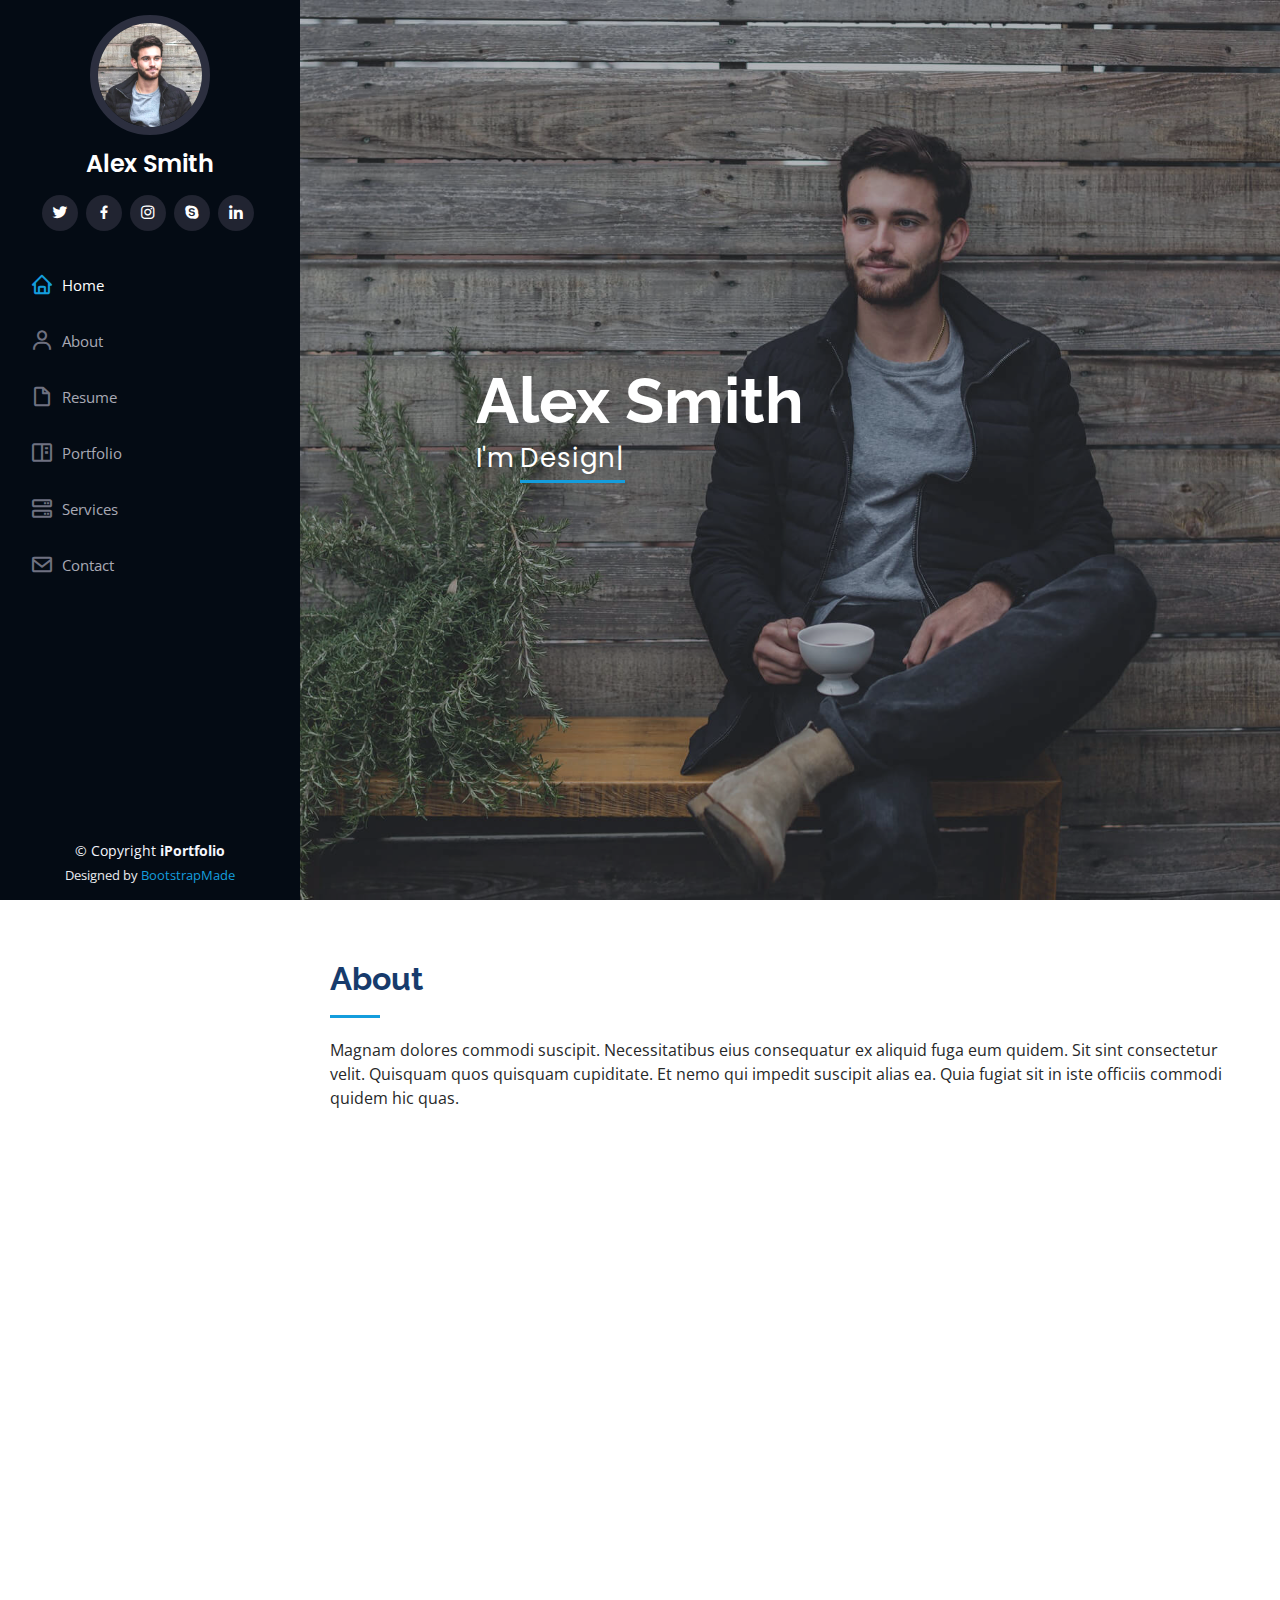
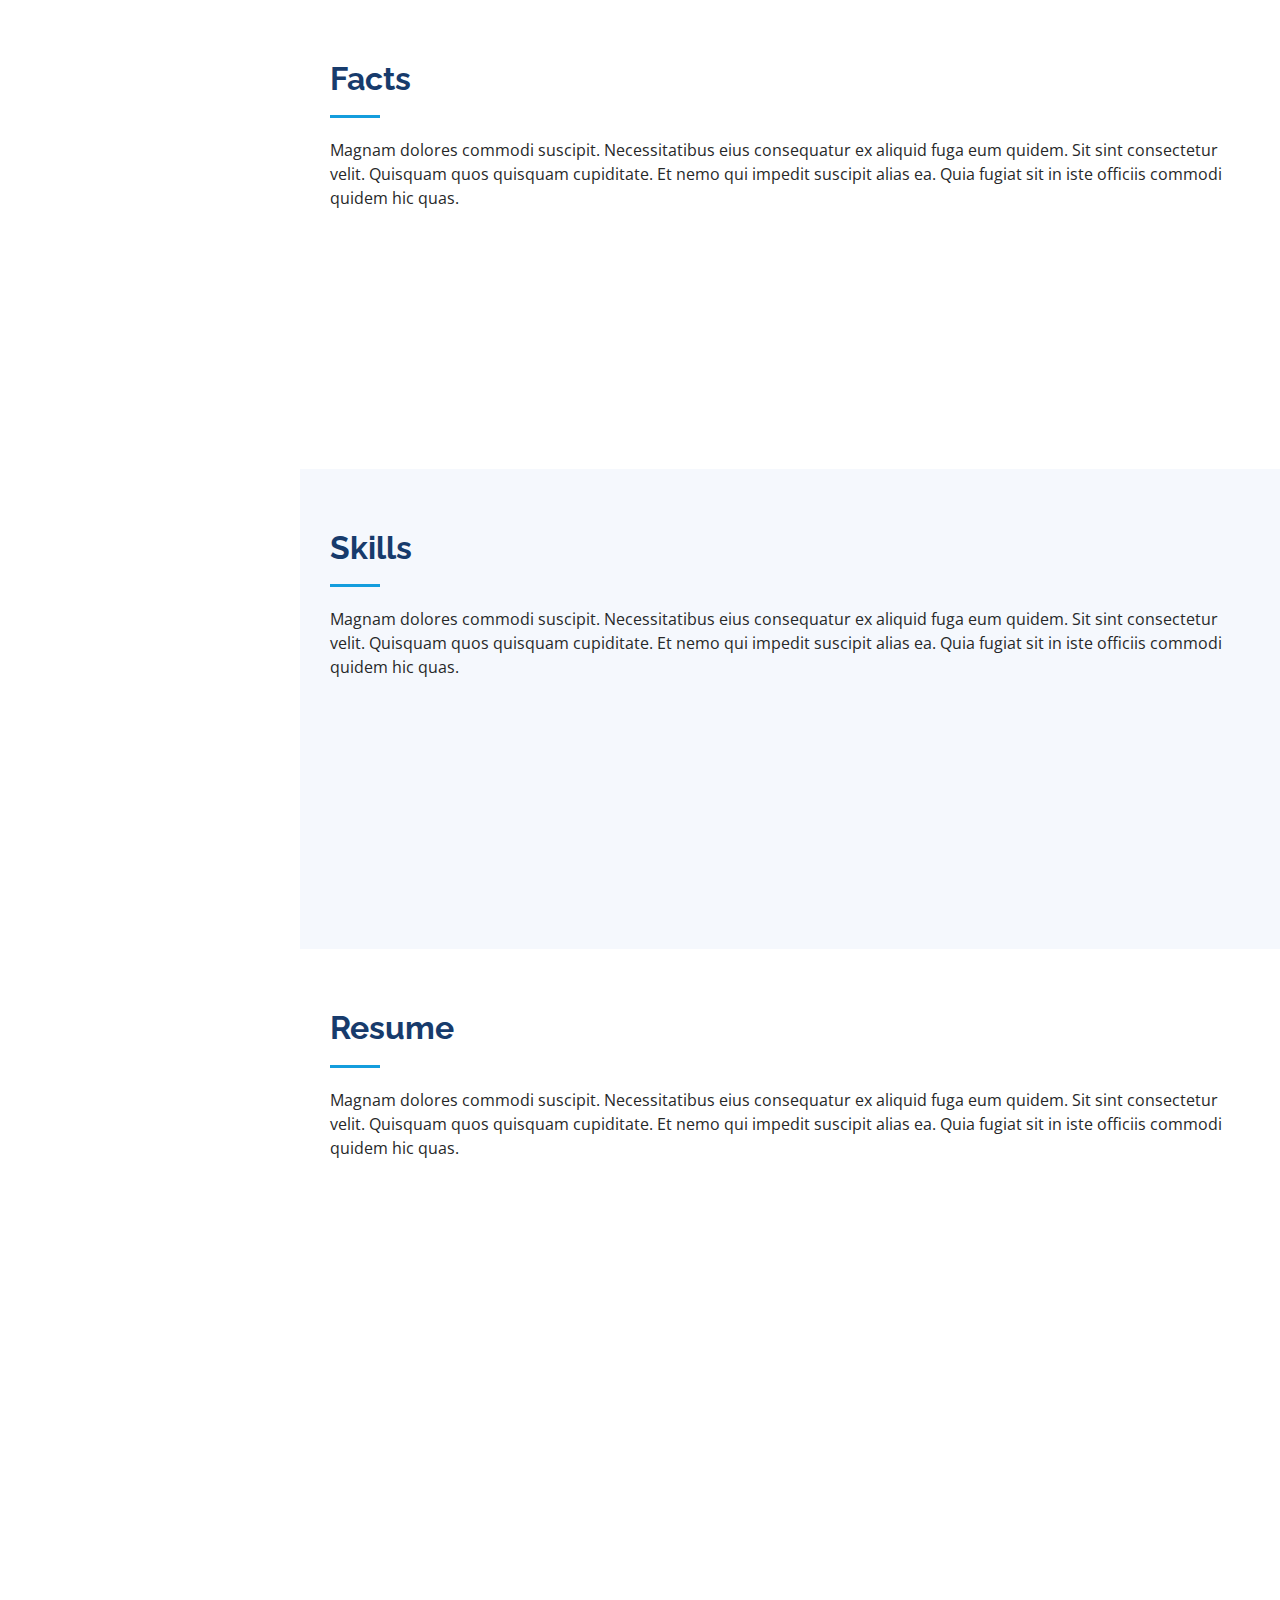
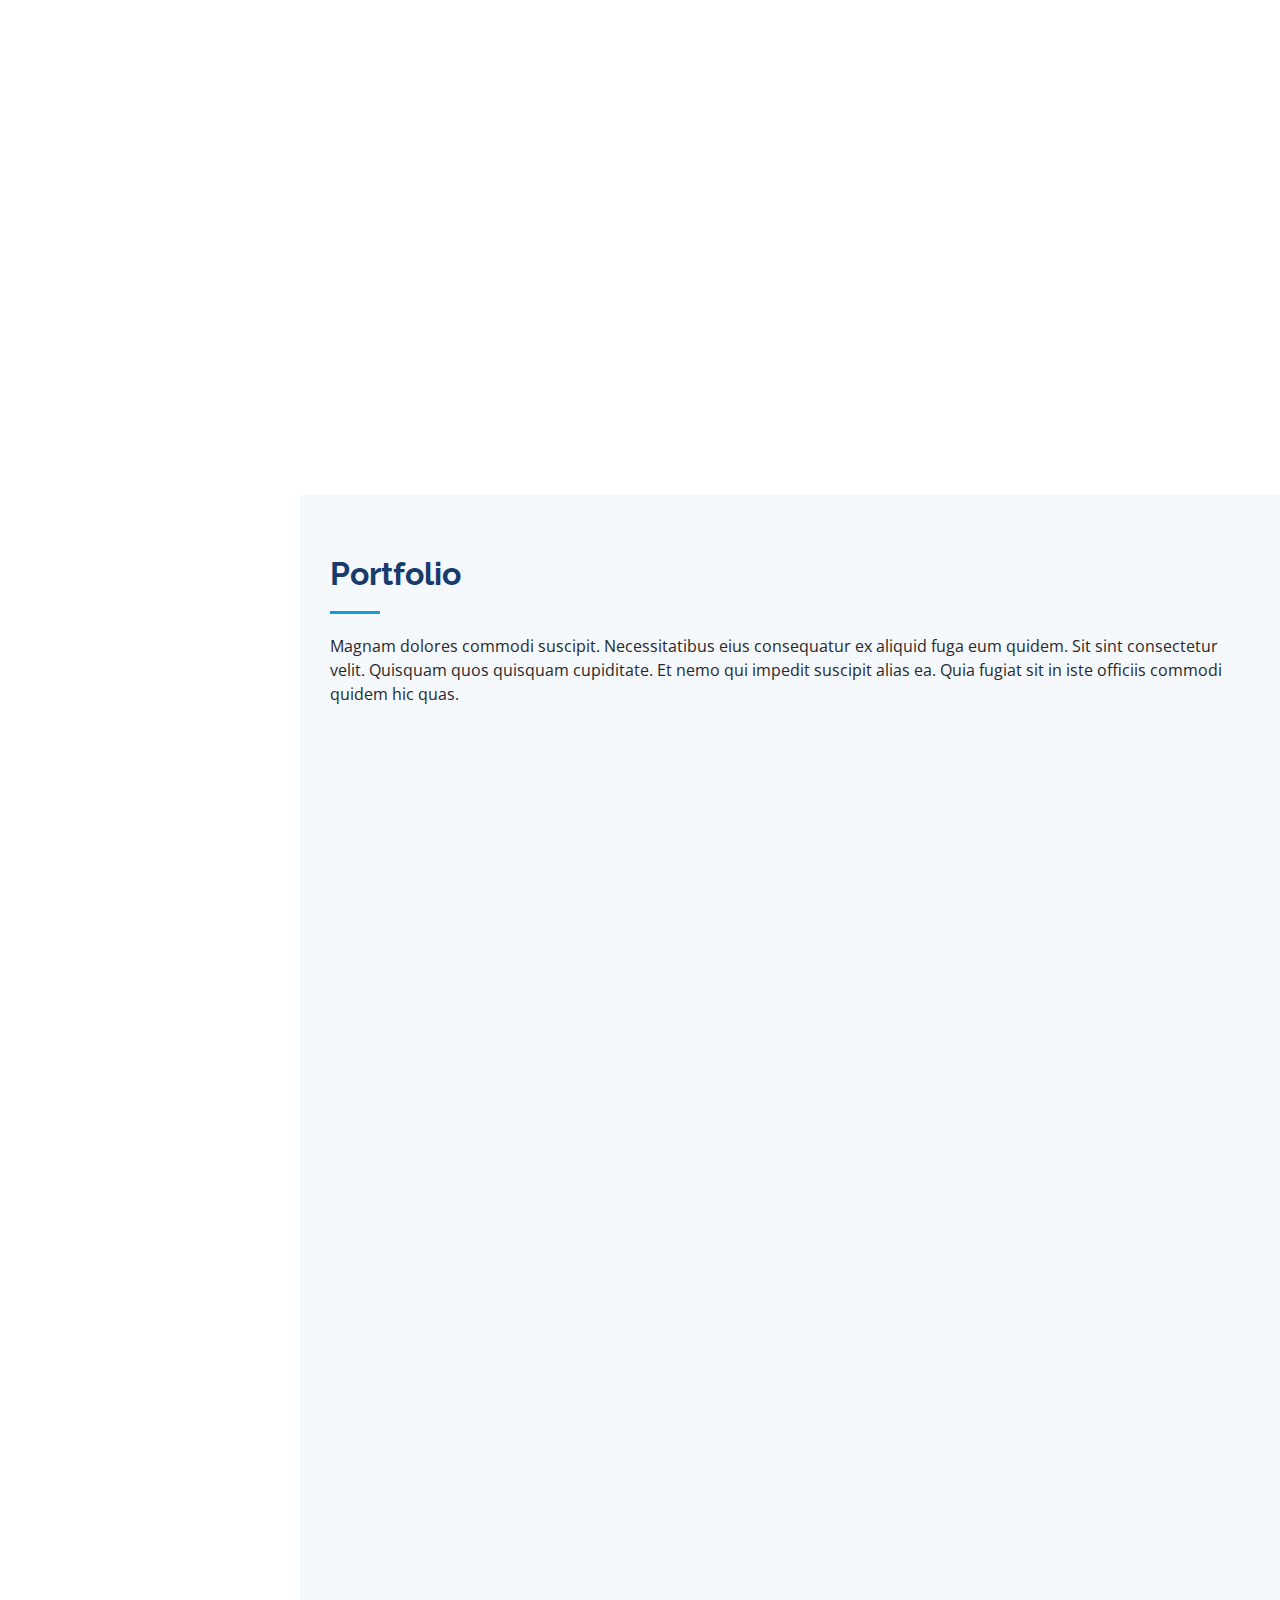
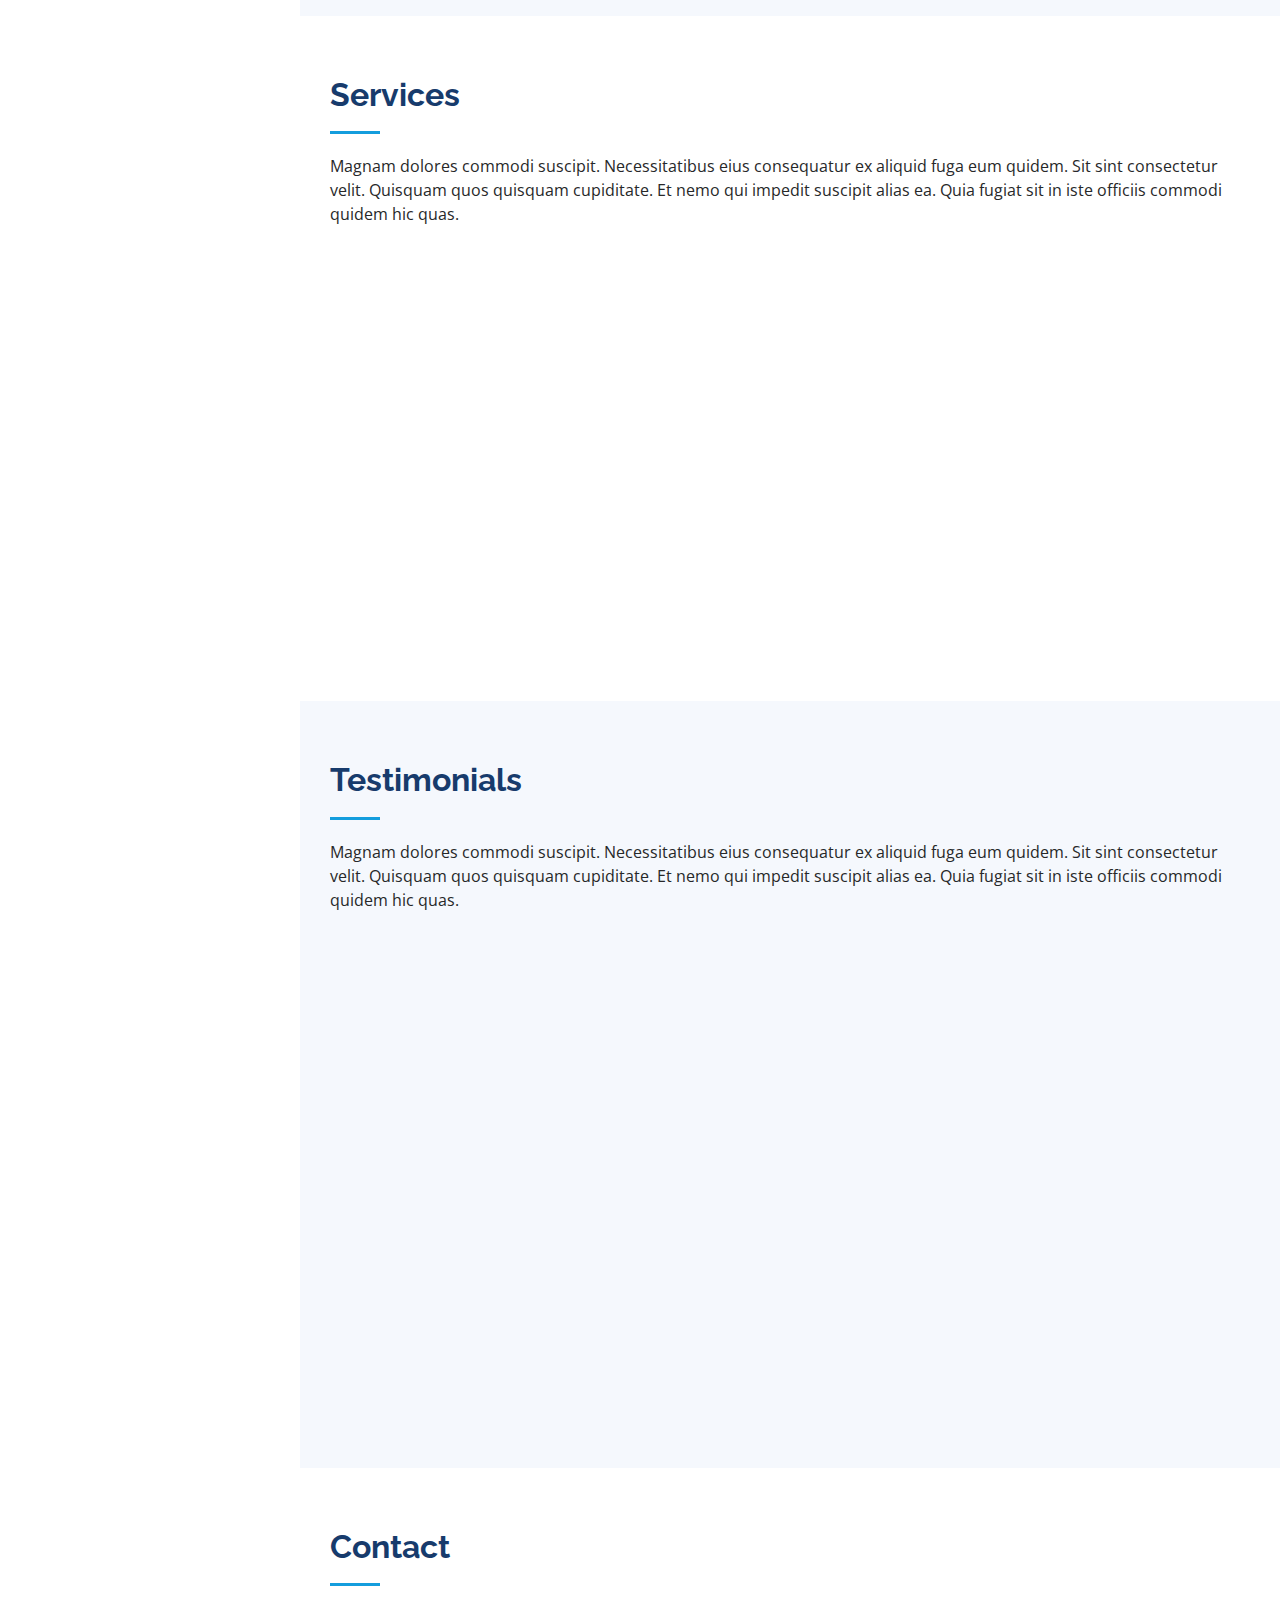
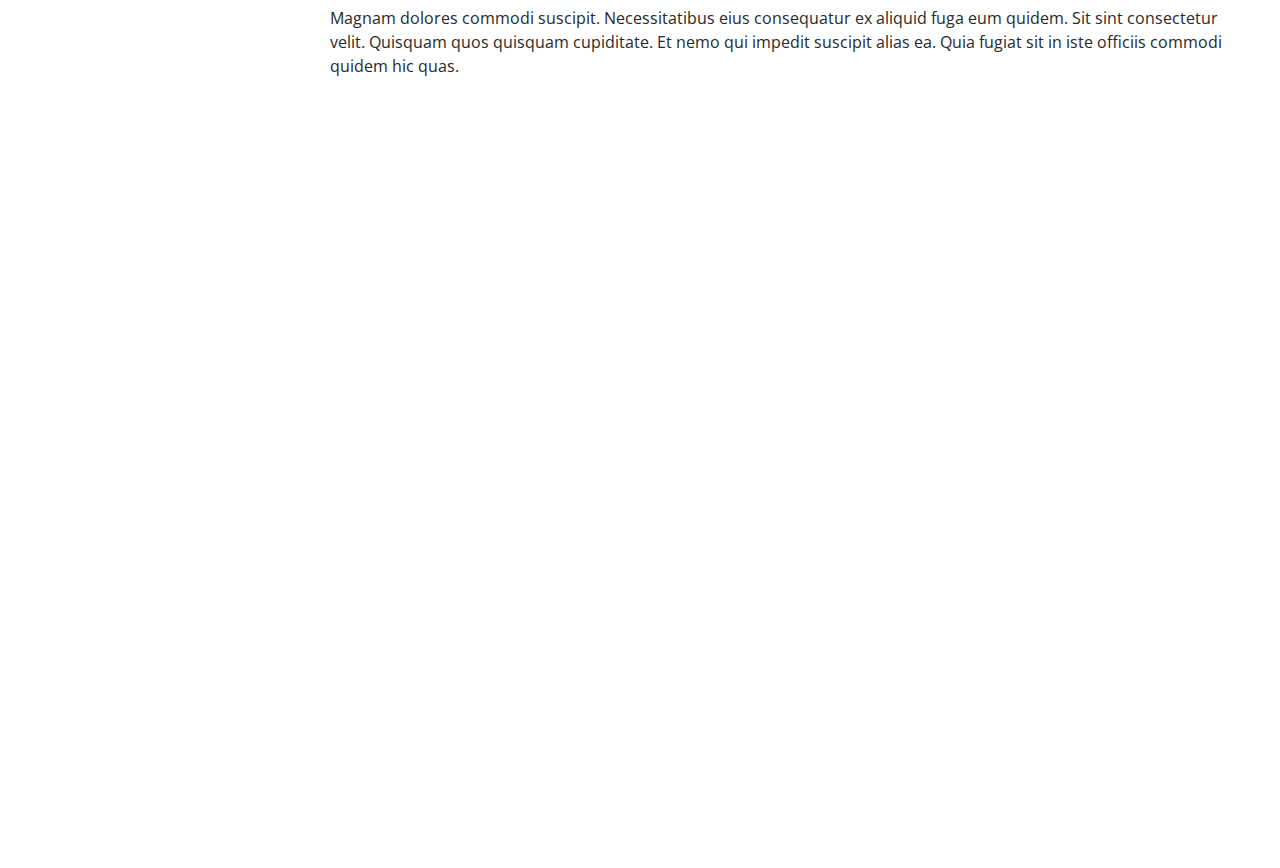
<file: iPortfolio/index.html>
<!DOCTYPE html>
<html lang="en">

<head>
  <meta charset="utf-8">
  <meta content="width=device-width, initial-scale=1.0" name="viewport">

  <title>iPortfolio Bootstrap Template - Index</title>
  <meta content="" name="description">
  <meta content="" name="keywords">

  <!-- Favicons -->
  <link href="assets/img/favicon.png" rel="icon">
  <link href="assets/img/apple-touch-icon.png" rel="apple-touch-icon">

  <!-- Google Fonts -->
  <link href="https://fonts.googleapis.com/css?family=Open+Sans:300,300i,400,400i,600,600i,700,700i|Raleway:300,300i,400,400i,500,500i,600,600i,700,700i|Poppins:300,300i,400,400i,500,500i,600,600i,700,700i" rel="stylesheet">

  <!-- Vendor CSS Files -->
  <link href="assets/vendor/aos/aos.css" rel="stylesheet">
  <link href="assets/vendor/bootstrap/css/bootstrap.min.css" rel="stylesheet">
  <link href="assets/vendor/bootstrap-icons/bootstrap-icons.css" rel="stylesheet">
  <link href="assets/vendor/boxicons/css/boxicons.min.css" rel="stylesheet">
  <link href="assets/vendor/glightbox/css/glightbox.min.css" rel="stylesheet">
  <link href="assets/vendor/swiper/swiper-bundle.min.css" rel="stylesheet">

  <!-- Template Main CSS File -->
  <link href="assets/css/style.css" rel="stylesheet">

  <!-- =======================================================
  * Template Name: iPortfolio
  * Updated: May 30 2023 with Bootstrap v5.3.0
  * Template URL: https://bootstrapmade.com/iportfolio-bootstrap-portfolio-websites-template/
  * Author: BootstrapMade.com
  * License: https://bootstrapmade.com/license/
  ======================================================== -->
</head>

<body>

  <!-- ======= Mobile nav toggle button ======= -->
  <i class="bi bi-list mobile-nav-toggle d-xl-none"></i>

  <!-- ======= Header ======= -->
  <header id="header">
    <div class="d-flex flex-column">

      <div class="profile">
        <img src="assets/img/profile-img.jpg" alt="" class="img-fluid rounded-circle">
        <h1 class="text-light"><a href="index.html">Alex Smith</a></h1>
        <div class="social-links mt-3 text-center">
          <a href="#" class="twitter"><i class="bx bxl-twitter"></i></a>
          <a href="#" class="facebook"><i class="bx bxl-facebook"></i></a>
          <a href="#" class="instagram"><i class="bx bxl-instagram"></i></a>
          <a href="#" class="google-plus"><i class="bx bxl-skype"></i></a>
          <a href="#" class="linkedin"><i class="bx bxl-linkedin"></i></a>
        </div>
      </div>

      <nav id="navbar" class="nav-menu navbar">
        <ul>
          <li><a href="#hero" class="nav-link scrollto active"><i class="bx bx-home"></i> <span>Home</span></a></li>
          <li><a href="#about" class="nav-link scrollto"><i class="bx bx-user"></i> <span>About</span></a></li>
          <li><a href="#resume" class="nav-link scrollto"><i class="bx bx-file-blank"></i> <span>Resume</span></a></li>
          <li><a href="#portfolio" class="nav-link scrollto"><i class="bx bx-book-content"></i> <span>Portfolio</span></a></li>
          <li><a href="#services" class="nav-link scrollto"><i class="bx bx-server"></i> <span>Services</span></a></li>
          <li><a href="#contact" class="nav-link scrollto"><i class="bx bx-envelope"></i> <span>Contact</span></a></li>
        </ul>
      </nav><!-- .nav-menu -->
    </div>
  </header><!-- End Header -->

  <!-- ======= Hero Section ======= -->
  <section id="hero" class="d-flex flex-column justify-content-center align-items-center">
    <div class="hero-container" data-aos="fade-in">
      <h1>Alex Smith</h1>
      <p>I'm <span class="typed" data-typed-items="Designer, Developer, Freelancer, Photographer"></span></p>
    </div>
  </section><!-- End Hero -->

  <main id="main">

    <!-- ======= About Section ======= -->
    <section id="about" class="about">
      <div class="container">

        <div class="section-title">
          <h2>About</h2>
          <p>Magnam dolores commodi suscipit. Necessitatibus eius consequatur ex aliquid fuga eum quidem. Sit sint consectetur velit. Quisquam quos quisquam cupiditate. Et nemo qui impedit suscipit alias ea. Quia fugiat sit in iste officiis commodi quidem hic quas.</p>
        </div>

        <div class="row">
          <div class="col-lg-4" data-aos="fade-right">
            <img src="assets/img/profile-img.jpg" class="img-fluid" alt="">
          </div>
          <div class="col-lg-8 pt-4 pt-lg-0 content" data-aos="fade-left">
            <h3>UI/UX Designer &amp; Web Developer.</h3>
            <p class="fst-italic">
              Lorem ipsum dolor sit amet, consectetur adipiscing elit, sed do eiusmod tempor incididunt ut labore et dolore
              magna aliqua.
            </p>
            <div class="row">
              <div class="col-lg-6">
                <ul>
                  <li><i class="bi bi-chevron-right"></i> <strong>Birthday:</strong> <span>1 May 1995</span></li>
                  <li><i class="bi bi-chevron-right"></i> <strong>Website:</strong> <span>www.example.com</span></li>
                  <li><i class="bi bi-chevron-right"></i> <strong>Phone:</strong> <span>+123 456 7890</span></li>
                  <li><i class="bi bi-chevron-right"></i> <strong>City:</strong> <span>New York, USA</span></li>
                </ul>
              </div>
              <div class="col-lg-6">
                <ul>
                  <li><i class="bi bi-chevron-right"></i> <strong>Age:</strong> <span>30</span></li>
                  <li><i class="bi bi-chevron-right"></i> <strong>Degree:</strong> <span>Master</span></li>
                  <li><i class="bi bi-chevron-right"></i> <strong>PhEmailone:</strong> <span>email@example.com</span></li>
                  <li><i class="bi bi-chevron-right"></i> <strong>Freelance:</strong> <span>Available</span></li>
                </ul>
              </div>
            </div>
            <p>
              Officiis eligendi itaque labore et dolorum mollitia officiis optio vero. Quisquam sunt adipisci omnis et ut. Nulla accusantium dolor incidunt officia tempore. Et eius omnis.
              Cupiditate ut dicta maxime officiis quidem quia. Sed et consectetur qui quia repellendus itaque neque. Aliquid amet quidem ut quaerat cupiditate. Ab et eum qui repellendus omnis culpa magni laudantium dolores.
            </p>
          </div>
        </div>

      </div>
    </section><!-- End About Section -->

    <!-- ======= Facts Section ======= -->
    <section id="facts" class="facts">
      <div class="container">

        <div class="section-title">
          <h2>Facts</h2>
          <p>Magnam dolores commodi suscipit. Necessitatibus eius consequatur ex aliquid fuga eum quidem. Sit sint consectetur velit. Quisquam quos quisquam cupiditate. Et nemo qui impedit suscipit alias ea. Quia fugiat sit in iste officiis commodi quidem hic quas.</p>
        </div>

        <div class="row no-gutters">

          <div class="col-lg-3 col-md-6 d-md-flex align-items-md-stretch" data-aos="fade-up">
            <div class="count-box">
              <i class="bi bi-emoji-smile"></i>
              <span data-purecounter-start="0" data-purecounter-end="232" data-purecounter-duration="1" class="purecounter"></span>
              <p><strong>Happy Clients</strong> consequuntur quae</p>
            </div>
          </div>

          <div class="col-lg-3 col-md-6 d-md-flex align-items-md-stretch" data-aos="fade-up" data-aos-delay="100">
            <div class="count-box">
              <i class="bi bi-journal-richtext"></i>
              <span data-purecounter-start="0" data-purecounter-end="521" data-purecounter-duration="1" class="purecounter"></span>
              <p><strong>Projects</strong> adipisci atque cum quia aut</p>
            </div>
          </div>

          <div class="col-lg-3 col-md-6 d-md-flex align-items-md-stretch" data-aos="fade-up" data-aos-delay="200">
            <div class="count-box">
              <i class="bi bi-headset"></i>
              <span data-purecounter-start="0" data-purecounter-end="1453" data-purecounter-duration="1" class="purecounter"></span>
              <p><strong>Hours Of Support</strong> aut commodi quaerat</p>
            </div>
          </div>

          <div class="col-lg-3 col-md-6 d-md-flex align-items-md-stretch" data-aos="fade-up" data-aos-delay="300">
            <div class="count-box">
              <i class="bi bi-people"></i>
              <span data-purecounter-start="0" data-purecounter-end="32" data-purecounter-duration="1" class="purecounter"></span>
              <p><strong>Hard Workers</strong> rerum asperiores dolor</p>
            </div>
          </div>

        </div>

      </div>
    </section><!-- End Facts Section -->

    <!-- ======= Skills Section ======= -->
    <section id="skills" class="skills section-bg">
      <div class="container">

        <div class="section-title">
          <h2>Skills</h2>
          <p>Magnam dolores commodi suscipit. Necessitatibus eius consequatur ex aliquid fuga eum quidem. Sit sint consectetur velit. Quisquam quos quisquam cupiditate. Et nemo qui impedit suscipit alias ea. Quia fugiat sit in iste officiis commodi quidem hic quas.</p>
        </div>

        <div class="row skills-content">

          <div class="col-lg-6" data-aos="fade-up">

            <div class="progress">
              <span class="skill">HTML <i class="val">100%</i></span>
              <div class="progress-bar-wrap">
                <div class="progress-bar" role="progressbar" aria-valuenow="100" aria-valuemin="0" aria-valuemax="100"></div>
              </div>
            </div>

            <div class="progress">
              <span class="skill">CSS <i class="val">90%</i></span>
              <div class="progress-bar-wrap">
                <div class="progress-bar" role="progressbar" aria-valuenow="90" aria-valuemin="0" aria-valuemax="100"></div>
              </div>
            </div>

            <div class="progress">
              <span class="skill">JavaScript <i class="val">75%</i></span>
              <div class="progress-bar-wrap">
                <div class="progress-bar" role="progressbar" aria-valuenow="75" aria-valuemin="0" aria-valuemax="100"></div>
              </div>
            </div>

          </div>

          <div class="col-lg-6" data-aos="fade-up" data-aos-delay="100">

            <div class="progress">
              <span class="skill">PHP <i class="val">80%</i></span>
              <div class="progress-bar-wrap">
                <div class="progress-bar" role="progressbar" aria-valuenow="80" aria-valuemin="0" aria-valuemax="100"></div>
              </div>
            </div>

            <div class="progress">
              <span class="skill">WordPress/CMS <i class="val">90%</i></span>
              <div class="progress-bar-wrap">
                <div class="progress-bar" role="progressbar" aria-valuenow="90" aria-valuemin="0" aria-valuemax="100"></div>
              </div>
            </div>

            <div class="progress">
              <span class="skill">Photoshop <i class="val">55%</i></span>
              <div class="progress-bar-wrap">
                <div class="progress-bar" role="progressbar" aria-valuenow="55" aria-valuemin="0" aria-valuemax="100"></div>
              </div>
            </div>

          </div>

        </div>

      </div>
    </section><!-- End Skills Section -->

    <!-- ======= Resume Section ======= -->
    <section id="resume" class="resume">
      <div class="container">

        <div class="section-title">
          <h2>Resume</h2>
          <p>Magnam dolores commodi suscipit. Necessitatibus eius consequatur ex aliquid fuga eum quidem. Sit sint consectetur velit. Quisquam quos quisquam cupiditate. Et nemo qui impedit suscipit alias ea. Quia fugiat sit in iste officiis commodi quidem hic quas.</p>
        </div>

        <div class="row">
          <div class="col-lg-6" data-aos="fade-up">
            <h3 class="resume-title">Sumary</h3>
            <div class="resume-item pb-0">
              <h4>Alex Smith</h4>
              <p><em>Innovative and deadline-driven Graphic Designer with 3+ years of experience designing and developing user-centered digital/print marketing material from initial concept to final, polished deliverable.</em></p>
              <ul>
                <li>Portland par 127,Orlando, FL</li>
                <li>(123) 456-7891</li>
                <li>alice.barkley@example.com</li>
              </ul>
            </div>

            <h3 class="resume-title">Education</h3>
            <div class="resume-item">
              <h4>Master of Fine Arts &amp; Graphic Design</h4>
              <h5>2015 - 2016</h5>
              <p><em>Rochester Institute of Technology, Rochester, NY</em></p>
              <p>Qui deserunt veniam. Et sed aliquam labore tempore sed quisquam iusto autem sit. Ea vero voluptatum qui ut dignissimos deleniti nerada porti sand markend</p>
            </div>
            <div class="resume-item">
              <h4>Bachelor of Fine Arts &amp; Graphic Design</h4>
              <h5>2010 - 2014</h5>
              <p><em>Rochester Institute of Technology, Rochester, NY</em></p>
              <p>Quia nobis sequi est occaecati aut. Repudiandae et iusto quae reiciendis et quis Eius vel ratione eius unde vitae rerum voluptates asperiores voluptatem Earum molestiae consequatur neque etlon sader mart dila</p>
            </div>
          </div>
          <div class="col-lg-6" data-aos="fade-up" data-aos-delay="100">
            <h3 class="resume-title">Professional Experience</h3>
            <div class="resume-item">
              <h4>Senior graphic design specialist</h4>
              <h5>2019 - Present</h5>
              <p><em>Experion, New York, NY </em></p>
              <ul>
                <li>Lead in the design, development, and implementation of the graphic, layout, and production communication materials</li>
                <li>Delegate tasks to the 7 members of the design team and provide counsel on all aspects of the project. </li>
                <li>Supervise the assessment of all graphic materials in order to ensure quality and accuracy of the design</li>
                <li>Oversee the efficient use of production project budgets ranging from $2,000 - $25,000</li>
              </ul>
            </div>
            <div class="resume-item">
              <h4>Graphic design specialist</h4>
              <h5>2017 - 2018</h5>
              <p><em>Stepping Stone Advertising, New York, NY</em></p>
              <ul>
                <li>Developed numerous marketing programs (logos, brochures,infographics, presentations, and advertisements).</li>
                <li>Managed up to 5 projects or tasks at a given time while under pressure</li>
                <li>Recommended and consulted with clients on the most appropriate graphic design</li>
                <li>Created 4+ design presentations and proposals a month for clients and account managers</li>
              </ul>
            </div>
          </div>
        </div>

      </div>
    </section><!-- End Resume Section -->

    <!-- ======= Portfolio Section ======= -->
    <section id="portfolio" class="portfolio section-bg">
      <div class="container">

        <div class="section-title">
          <h2>Portfolio</h2>
          <p>Magnam dolores commodi suscipit. Necessitatibus eius consequatur ex aliquid fuga eum quidem. Sit sint consectetur velit. Quisquam quos quisquam cupiditate. Et nemo qui impedit suscipit alias ea. Quia fugiat sit in iste officiis commodi quidem hic quas.</p>
        </div>

        <div class="row" data-aos="fade-up">
          <div class="col-lg-12 d-flex justify-content-center">
            <ul id="portfolio-flters">
              <li data-filter="*" class="filter-active">All</li>
              <li data-filter=".filter-app">App</li>
              <li data-filter=".filter-card">Card</li>
              <li data-filter=".filter-web">Web</li>
            </ul>
          </div>
        </div>

        <div class="row portfolio-container" data-aos="fade-up" data-aos-delay="100">

          <div class="col-lg-4 col-md-6 portfolio-item filter-app">
            <div class="portfolio-wrap">
              <img src="assets/img/portfolio/portfolio-1.jpg" class="img-fluid" alt="">
              <div class="portfolio-links">
                <a href="assets/img/portfolio/portfolio-1.jpg" data-gallery="portfolioGallery" class="portfolio-lightbox" title="App 1"><i class="bx bx-plus"></i></a>
                <a href="portfolio-details.html" title="More Details"><i class="bx bx-link"></i></a>
              </div>
            </div>
          </div>

          <div class="col-lg-4 col-md-6 portfolio-item filter-web">
            <div class="portfolio-wrap">
              <img src="assets/img/portfolio/portfolio-2.jpg" class="img-fluid" alt="">
              <div class="portfolio-links">
                <a href="assets/img/portfolio/portfolio-2.jpg" data-gallery="portfolioGallery" class="portfolio-lightbox" title="Web 3"><i class="bx bx-plus"></i></a>
                <a href="portfolio-details.html" title="More Details"><i class="bx bx-link"></i></a>
              </div>
            </div>
          </div>

          <div class="col-lg-4 col-md-6 portfolio-item filter-app">
            <div class="portfolio-wrap">
              <img src="assets/img/portfolio/portfolio-3.jpg" class="img-fluid" alt="">
              <div class="portfolio-links">
                <a href="assets/img/portfolio/portfolio-3.jpg" data-gallery="portfolioGallery" class="portfolio-lightbox" title="App 2"><i class="bx bx-plus"></i></a>
                <a href="portfolio-details.html" title="More Details"><i class="bx bx-link"></i></a>
              </div>
            </div>
          </div>

          <div class="col-lg-4 col-md-6 portfolio-item filter-card">
            <div class="portfolio-wrap">
              <img src="assets/img/portfolio/portfolio-4.jpg" class="img-fluid" alt="">
              <div class="portfolio-links">
                <a href="assets/img/portfolio/portfolio-4.jpg" data-gallery="portfolioGallery" class="portfolio-lightbox" title="Card 2"><i class="bx bx-plus"></i></a>
                <a href="portfolio-details.html" title="More Details"><i class="bx bx-link"></i></a>
              </div>
            </div>
          </div>

          <div class="col-lg-4 col-md-6 portfolio-item filter-web">
            <div class="portfolio-wrap">
              <img src="assets/img/portfolio/portfolio-5.jpg" class="img-fluid" alt="">
              <div class="portfolio-links">
                <a href="assets/img/portfolio/portfolio-5.jpg" data-gallery="portfolioGallery" class="portfolio-lightbox" title="Web 2"><i class="bx bx-plus"></i></a>
                <a href="portfolio-details.html" title="More Details"><i class="bx bx-link"></i></a>
              </div>
            </div>
          </div>

          <div class="col-lg-4 col-md-6 portfolio-item filter-app">
            <div class="portfolio-wrap">
              <img src="assets/img/portfolio/portfolio-6.jpg" class="img-fluid" alt="">
              <div class="portfolio-links">
                <a href="assets/img/portfolio/portfolio-6.jpg" data-gallery="portfolioGallery" class="portfolio-lightbox" title="App 3"><i class="bx bx-plus"></i></a>
                <a href="portfolio-details.html" title="More Details"><i class="bx bx-link"></i></a>
              </div>
            </div>
          </div>

          <div class="col-lg-4 col-md-6 portfolio-item filter-card">
            <div class="portfolio-wrap">
              <img src="assets/img/portfolio/portfolio-7.jpg" class="img-fluid" alt="">
              <div class="portfolio-links">
                <a href="assets/img/portfolio/portfolio-7.jpg" data-gallery="portfolioGallery" class="portfolio-lightbox" title="Card 1"><i class="bx bx-plus"></i></a>
                <a href="portfolio-details.html" title="More Details"><i class="bx bx-link"></i></a>
              </div>
            </div>
          </div>

          <div class="col-lg-4 col-md-6 portfolio-item filter-card">
            <div class="portfolio-wrap">
              <img src="assets/img/portfolio/portfolio-8.jpg" class="img-fluid" alt="">
              <div class="portfolio-links">
                <a href="assets/img/portfolio/portfolio-8.jpg" data-gallery="portfolioGallery" class="portfolio-lightbox" title="Card 3"><i class="bx bx-plus"></i></a>
                <a href="portfolio-details.html" title="More Details"><i class="bx bx-link"></i></a>
              </div>
            </div>
          </div>

          <div class="col-lg-4 col-md-6 portfolio-item filter-web">
            <div class="portfolio-wrap">
              <img src="assets/img/portfolio/portfolio-9.jpg" class="img-fluid" alt="">
              <div class="portfolio-links">
                <a href="assets/img/portfolio/portfolio-9.jpg" data-gallery="portfolioGallery" class="portfolio-lightbox" title="Web 3"><i class="bx bx-plus"></i></a>
                <a href="portfolio-details.html" title="More Details"><i class="bx bx-link"></i></a>
              </div>
            </div>
          </div>

        </div>

      </div>
    </section><!-- End Portfolio Section -->

    <!-- ======= Services Section ======= -->
    <section id="services" class="services">
      <div class="container">

        <div class="section-title">
          <h2>Services</h2>
          <p>Magnam dolores commodi suscipit. Necessitatibus eius consequatur ex aliquid fuga eum quidem. Sit sint consectetur velit. Quisquam quos quisquam cupiditate. Et nemo qui impedit suscipit alias ea. Quia fugiat sit in iste officiis commodi quidem hic quas.</p>
        </div>

        <div class="row">
          <div class="col-lg-4 col-md-6 icon-box" data-aos="fade-up">
            <div class="icon"><i class="bi bi-briefcase"></i></div>
            <h4 class="title"><a href="">Lorem Ipsum</a></h4>
            <p class="description">Voluptatum deleniti atque corrupti quos dolores et quas molestias excepturi sint occaecati cupiditate non provident</p>
          </div>
          <div class="col-lg-4 col-md-6 icon-box" data-aos="fade-up" data-aos-delay="100">
            <div class="icon"><i class="bi bi-card-checklist"></i></div>
            <h4 class="title"><a href="">Dolor Sitema</a></h4>
            <p class="description">Minim veniam, quis nostrud exercitation ullamco laboris nisi ut aliquip ex ea commodo consequat tarad limino ata</p>
          </div>
          <div class="col-lg-4 col-md-6 icon-box" data-aos="fade-up" data-aos-delay="200">
            <div class="icon"><i class="bi bi-bar-chart"></i></div>
            <h4 class="title"><a href="">Sed ut perspiciatis</a></h4>
            <p class="description">Duis aute irure dolor in reprehenderit in voluptate velit esse cillum dolore eu fugiat nulla pariatur</p>
          </div>
          <div class="col-lg-4 col-md-6 icon-box" data-aos="fade-up" data-aos-delay="300">
            <div class="icon"><i class="bi bi-binoculars"></i></div>
            <h4 class="title"><a href="">Magni Dolores</a></h4>
            <p class="description">Excepteur sint occaecat cupidatat non proident, sunt in culpa qui officia deserunt mollit anim id est laborum</p>
          </div>
          <div class="col-lg-4 col-md-6 icon-box" data-aos="fade-up" data-aos-delay="400">
            <div class="icon"><i class="bi bi-brightness-high"></i></div>
            <h4 class="title"><a href="">Nemo Enim</a></h4>
            <p class="description">At vero eos et accusamus et iusto odio dignissimos ducimus qui blanditiis praesentium voluptatum deleniti atque</p>
          </div>
          <div class="col-lg-4 col-md-6 icon-box" data-aos="fade-up" data-aos-delay="500">
            <div class="icon"><i class="bi bi-calendar4-week"></i></div>
            <h4 class="title"><a href="">Eiusmod Tempor</a></h4>
            <p class="description">Et harum quidem rerum facilis est et expedita distinctio. Nam libero tempore, cum soluta nobis est eligendi</p>
          </div>
        </div>

      </div>
    </section><!-- End Services Section -->

    <!-- ======= Testimonials Section ======= -->
    <section id="testimonials" class="testimonials section-bg">
      <div class="container">

        <div class="section-title">
          <h2>Testimonials</h2>
          <p>Magnam dolores commodi suscipit. Necessitatibus eius consequatur ex aliquid fuga eum quidem. Sit sint consectetur velit. Quisquam quos quisquam cupiditate. Et nemo qui impedit suscipit alias ea. Quia fugiat sit in iste officiis commodi quidem hic quas.</p>
        </div>

        <div class="testimonials-slider swiper" data-aos="fade-up" data-aos-delay="100">
          <div class="swiper-wrapper">

            <div class="swiper-slide">
              <div class="testimonial-item" data-aos="fade-up">
                <p>
                  <i class="bx bxs-quote-alt-left quote-icon-left"></i>
                  Proin iaculis purus consequat sem cure digni ssim donec porttitora entum suscipit rhoncus. Accusantium quam, ultricies eget id, aliquam eget nibh et. Maecen aliquam, risus at semper.
                  <i class="bx bxs-quote-alt-right quote-icon-right"></i>
                </p>
                <img src="assets/img/testimonials/testimonials-1.jpg" class="testimonial-img" alt="">
                <h3>Saul Goodman</h3>
                <h4>Ceo &amp; Founder</h4>
              </div>
            </div><!-- End testimonial item -->

            <div class="swiper-slide">
              <div class="testimonial-item" data-aos="fade-up" data-aos-delay="100">
                <p>
                  <i class="bx bxs-quote-alt-left quote-icon-left"></i>
                  Export tempor illum tamen malis malis eram quae irure esse labore quem cillum quid cillum eram malis quorum velit fore eram velit sunt aliqua noster fugiat irure amet legam anim culpa.
                  <i class="bx bxs-quote-alt-right quote-icon-right"></i>
                </p>
                <img src="assets/img/testimonials/testimonials-2.jpg" class="testimonial-img" alt="">
                <h3>Sara Wilsson</h3>
                <h4>Designer</h4>
              </div>
            </div><!-- End testimonial item -->

            <div class="swiper-slide">
              <div class="testimonial-item" data-aos="fade-up" data-aos-delay="200">
                <p>
                  <i class="bx bxs-quote-alt-left quote-icon-left"></i>
                  Enim nisi quem export duis labore cillum quae magna enim sint quorum nulla quem veniam duis minim tempor labore quem eram duis noster aute amet eram fore quis sint minim.
                  <i class="bx bxs-quote-alt-right quote-icon-right"></i>
                </p>
                <img src="assets/img/testimonials/testimonials-3.jpg" class="testimonial-img" alt="">
                <h3>Jena Karlis</h3>
                <h4>Store Owner</h4>
              </div>
            </div><!-- End testimonial item -->

            <div class="swiper-slide">
              <div class="testimonial-item" data-aos="fade-up" data-aos-delay="300">
                <p>
                  <i class="bx bxs-quote-alt-left quote-icon-left"></i>
                  Fugiat enim eram quae cillum dolore dolor amet nulla culpa multos export minim fugiat minim velit minim dolor enim duis veniam ipsum anim magna sunt elit fore quem dolore labore illum veniam.
                  <i class="bx bxs-quote-alt-right quote-icon-right"></i>
                </p>
                <img src="assets/img/testimonials/testimonials-4.jpg" class="testimonial-img" alt="">
                <h3>Matt Brandon</h3>
                <h4>Freelancer</h4>
              </div>
            </div><!-- End testimonial item -->

            <div class="swiper-slide">
              <div class="testimonial-item" data-aos="fade-up" data-aos-delay="400">
                <p>
                  <i class="bx bxs-quote-alt-left quote-icon-left"></i>
                  Quis quorum aliqua sint quem legam fore sunt eram irure aliqua veniam tempor noster veniam enim culpa labore duis sunt culpa nulla illum cillum fugiat legam esse veniam culpa fore nisi cillum quid.
                  <i class="bx bxs-quote-alt-right quote-icon-right"></i>
                </p>
                <img src="assets/img/testimonials/testimonials-5.jpg" class="testimonial-img" alt="">
                <h3>John Larson</h3>
                <h4>Entrepreneur</h4>
              </div>
            </div><!-- End testimonial item -->

          </div>
          <div class="swiper-pagination"></div>
        </div>

      </div>
    </section><!-- End Testimonials Section -->

    <!-- ======= Contact Section ======= -->
    <section id="contact" class="contact">
      <div class="container">

        <div class="section-title">
          <h2>Contact</h2>
          <p>Magnam dolores commodi suscipit. Necessitatibus eius consequatur ex aliquid fuga eum quidem. Sit sint consectetur velit. Quisquam quos quisquam cupiditate. Et nemo qui impedit suscipit alias ea. Quia fugiat sit in iste officiis commodi quidem hic quas.</p>
        </div>

        <div class="row" data-aos="fade-in">

          <div class="col-lg-5 d-flex align-items-stretch">
            <div class="info">
              <div class="address">
                <i class="bi bi-geo-alt"></i>
                <h4>Location:</h4>
                <p>A108 Adam Street, New York, NY 535022</p>
              </div>

              <div class="email">
                <i class="bi bi-envelope"></i>
                <h4>Email:</h4>
                <p>info@example.com</p>
              </div>

              <div class="phone">
                <i class="bi bi-phone"></i>
                <h4>Call:</h4>
                <p>+1 5589 55488 55s</p>
              </div>

              <iframe src="https://www.google.com/maps/embed?pb=!1m14!1m8!1m3!1d12097.433213460943!2d-74.0062269!3d40.7101282!3m2!1i1024!2i768!4f13.1!3m3!1m2!1s0x0%3A0xb89d1fe6bc499443!2sDowntown+Conference+Center!5e0!3m2!1smk!2sbg!4v1539943755621" frameborder="0" style="border:0; width: 100%; height: 290px;" allowfullscreen></iframe>
            </div>

          </div>

          <div class="col-lg-7 mt-5 mt-lg-0 d-flex align-items-stretch">
            <form action="forms/contact.php" method="post" role="form" class="php-email-form">
              <div class="row">
                <div class="form-group col-md-6">
                  <label for="name">Your Name</label>
                  <input type="text" name="name" class="form-control" id="name" required>
                </div>
                <div class="form-group col-md-6">
                  <label for="name">Your Email</label>
                  <input type="email" class="form-control" name="email" id="email" required>
                </div>
              </div>
              <div class="form-group">
                <label for="name">Subject</label>
                <input type="text" class="form-control" name="subject" id="subject" required>
              </div>
              <div class="form-group">
                <label for="name">Message</label>
                <textarea class="form-control" name="message" rows="10" required></textarea>
              </div>
              <div class="my-3">
                <div class="loading">Loading</div>
                <div class="error-message"></div>
                <div class="sent-message">Your message has been sent. Thank you!</div>
              </div>
              <div class="text-center"><button type="submit">Send Message</button></div>
            </form>
          </div>

        </div>

      </div>
    </section><!-- End Contact Section -->

  </main><!-- End #main -->

  <!-- ======= Footer ======= -->
  <footer id="footer">
    <div class="container">
      <div class="copyright">
        &copy; Copyright <strong><span>iPortfolio</span></strong>
      </div>
      <div class="credits">
        <!-- All the links in the footer should remain intact. -->
        <!-- You can delete the links only if you purchased the pro version. -->
        <!-- Licensing information: https://bootstrapmade.com/license/ -->
        <!-- Purchase the pro version with working PHP/AJAX contact form: https://bootstrapmade.com/iportfolio-bootstrap-portfolio-websites-template/ -->
        Designed by <a href="https://bootstrapmade.com/">BootstrapMade</a>
      </div>
    </div>
  </footer><!-- End  Footer -->

  <a href="#" class="back-to-top d-flex align-items-center justify-content-center"><i class="bi bi-arrow-up-short"></i></a>

  <!-- Vendor JS Files -->
  <script src="assets/vendor/purecounter/purecounter_vanilla.js"></script>
  <script src="assets/vendor/aos/aos.js"></script>
  <script src="assets/vendor/bootstrap/js/bootstrap.bundle.min.js"></script>
  <script src="assets/vendor/glightbox/js/glightbox.min.js"></script>
  <script src="assets/vendor/isotope-layout/isotope.pkgd.min.js"></script>
  <script src="assets/vendor/swiper/swiper-bundle.min.js"></script>
  <script src="assets/vendor/typed.js/typed.umd.js"></script>
  <script src="assets/vendor/waypoints/noframework.waypoints.js"></script>
  <script src="assets/vendor/php-email-form/validate.js"></script>

  <!-- Template Main JS File -->
  <script src="assets/js/main.js"></script>

</body>

</html>
</file>
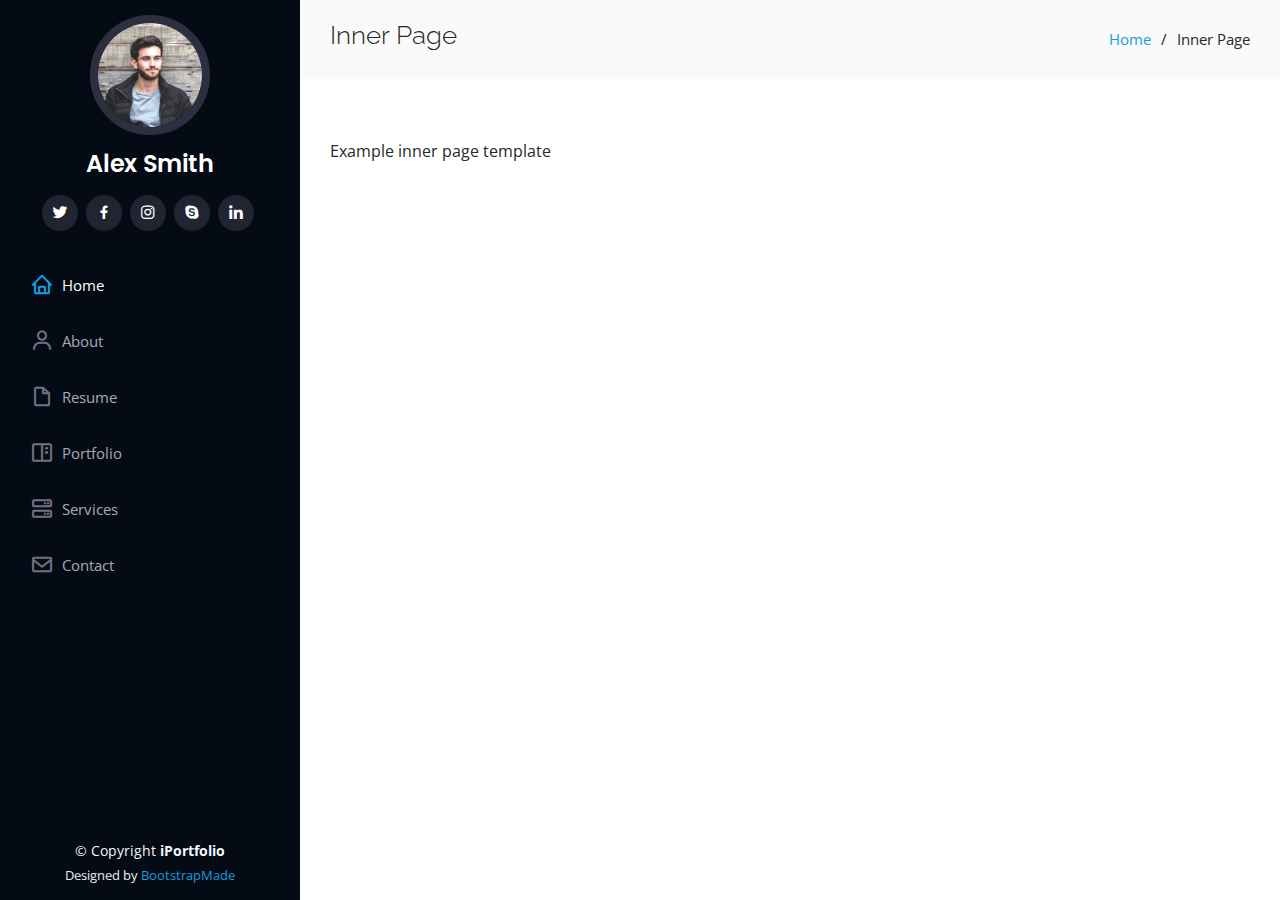
<file: iPortfolio/inner-page.html>
<!DOCTYPE html>
<html lang="en">

<head>
  <meta charset="utf-8">
  <meta content="width=device-width, initial-scale=1.0" name="viewport">

  <title>Inner Page - iPortfolio Bootstrap Template</title>
  <meta content="" name="description">
  <meta content="" name="keywords">

  <!-- Favicons -->
  <link href="assets/img/favicon.png" rel="icon">
  <link href="assets/img/apple-touch-icon.png" rel="apple-touch-icon">

  <!-- Google Fonts -->
  <link href="https://fonts.googleapis.com/css?family=Open+Sans:300,300i,400,400i,600,600i,700,700i|Raleway:300,300i,400,400i,500,500i,600,600i,700,700i|Poppins:300,300i,400,400i,500,500i,600,600i,700,700i" rel="stylesheet">

  <!-- Vendor CSS Files -->
  <link href="assets/vendor/aos/aos.css" rel="stylesheet">
  <link href="assets/vendor/bootstrap/css/bootstrap.min.css" rel="stylesheet">
  <link href="assets/vendor/bootstrap-icons/bootstrap-icons.css" rel="stylesheet">
  <link href="assets/vendor/boxicons/css/boxicons.min.css" rel="stylesheet">
  <link href="assets/vendor/glightbox/css/glightbox.min.css" rel="stylesheet">
  <link href="assets/vendor/swiper/swiper-bundle.min.css" rel="stylesheet">

  <!-- Template Main CSS File -->
  <link href="assets/css/style.css" rel="stylesheet">

  <!-- =======================================================
  * Template Name: iPortfolio
  * Updated: May 30 2023 with Bootstrap v5.3.0
  * Template URL: https://bootstrapmade.com/iportfolio-bootstrap-portfolio-websites-template/
  * Author: BootstrapMade.com
  * License: https://bootstrapmade.com/license/
  ======================================================== -->
</head>

<body>

  <!-- ======= Mobile nav toggle button ======= -->
  <i class="bi bi-list mobile-nav-toggle d-xl-none"></i>

  <!-- ======= Header ======= -->
  <header id="header">
    <div class="d-flex flex-column">

      <div class="profile">
        <img src="assets/img/profile-img.jpg" alt="" class="img-fluid rounded-circle">
        <h1 class="text-light"><a href="index.html">Alex Smith</a></h1>
        <div class="social-links mt-3 text-center">
          <a href="#" class="twitter"><i class="bx bxl-twitter"></i></a>
          <a href="#" class="facebook"><i class="bx bxl-facebook"></i></a>
          <a href="#" class="instagram"><i class="bx bxl-instagram"></i></a>
          <a href="#" class="google-plus"><i class="bx bxl-skype"></i></a>
          <a href="#" class="linkedin"><i class="bx bxl-linkedin"></i></a>
        </div>
      </div>

      <nav id="navbar" class="nav-menu navbar">
        <ul>
          <li><a href="#hero" class="nav-link scrollto active"><i class="bx bx-home"></i> <span>Home</span></a></li>
          <li><a href="#about" class="nav-link scrollto"><i class="bx bx-user"></i> <span>About</span></a></li>
          <li><a href="#resume" class="nav-link scrollto"><i class="bx bx-file-blank"></i> <span>Resume</span></a></li>
          <li><a href="#portfolio" class="nav-link scrollto"><i class="bx bx-book-content"></i> <span>Portfolio</span></a></li>
          <li><a href="#services" class="nav-link scrollto"><i class="bx bx-server"></i> <span>Services</span></a></li>
          <li><a href="#contact" class="nav-link scrollto"><i class="bx bx-envelope"></i> <span>Contact</span></a></li>
        </ul>
      </nav><!-- .nav-menu -->
    </div>
  </header><!-- End Header -->

  <main id="main">

    <!-- ======= Breadcrumbs ======= -->
    <section class="breadcrumbs">
      <div class="container">

        <div class="d-flex justify-content-between align-items-center">
          <h2>Inner Page</h2>
          <ol>
            <li><a href="index.html">Home</a></li>
            <li>Inner Page</li>
          </ol>
        </div>

      </div>
    </section><!-- End Breadcrumbs -->

    <section class="inner-page">
      <div class="container">
        <p>
          Example inner page template
        </p>
      </div>
    </section>

  </main><!-- End #main -->

  <!-- ======= Footer ======= -->
  <footer id="footer">
    <div class="container">
      <div class="copyright">
        &copy; Copyright <strong><span>iPortfolio</span></strong>
      </div>
      <div class="credits">
        <!-- All the links in the footer should remain intact. -->
        <!-- You can delete the links only if you purchased the pro version. -->
        <!-- Licensing information: https://bootstrapmade.com/license/ -->
        <!-- Purchase the pro version with working PHP/AJAX contact form: https://bootstrapmade.com/iportfolio-bootstrap-portfolio-websites-template/ -->
        Designed by <a href="https://bootstrapmade.com/">BootstrapMade</a>
      </div>
    </div>
  </footer><!-- End  Footer -->

  <a href="#" class="back-to-top d-flex align-items-center justify-content-center"><i class="bi bi-arrow-up-short"></i></a>

  <!-- Vendor JS Files -->
  <script src="assets/vendor/purecounter/purecounter_vanilla.js"></script>
  <script src="assets/vendor/aos/aos.js"></script>
  <script src="assets/vendor/bootstrap/js/bootstrap.bundle.min.js"></script>
  <script src="assets/vendor/glightbox/js/glightbox.min.js"></script>
  <script src="assets/vendor/isotope-layout/isotope.pkgd.min.js"></script>
  <script src="assets/vendor/swiper/swiper-bundle.min.js"></script>
  <script src="assets/vendor/typed.js/typed.umd.js"></script>
  <script src="assets/vendor/waypoints/noframework.waypoints.js"></script>
  <script src="assets/vendor/php-email-form/validate.js"></script>

  <!-- Template Main JS File -->
  <script src="assets/js/main.js"></script>

</body>

</html>
</file>
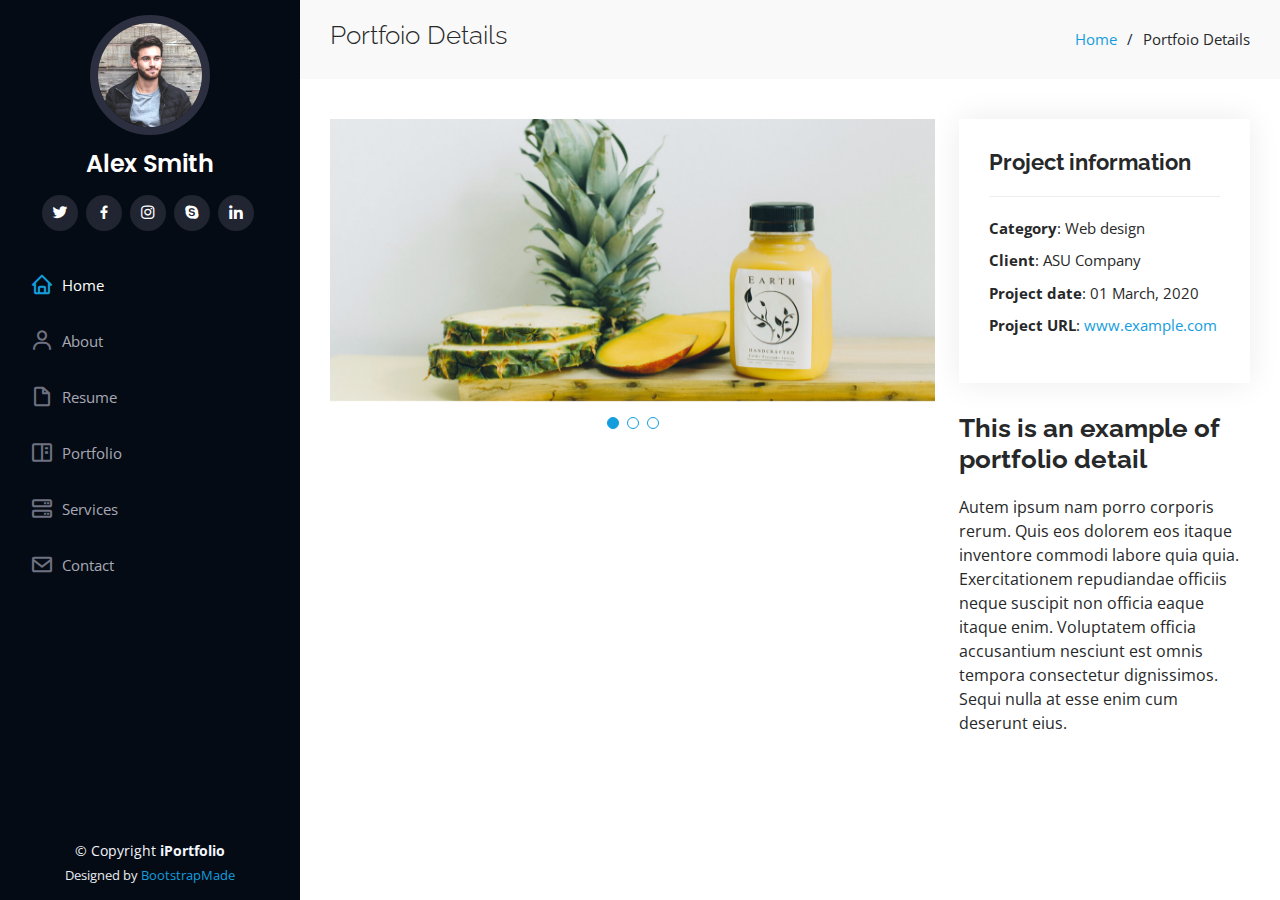
<file: iPortfolio/portfolio-details.html>
<!DOCTYPE html>
<html lang="en">

<head>
  <meta charset="utf-8">
  <meta content="width=device-width, initial-scale=1.0" name="viewport">

  <title>Portfolio Details - iPortfolio Bootstrap Template</title>
  <meta content="" name="description">
  <meta content="" name="keywords">

  <!-- Favicons -->
  <link href="assets/img/favicon.png" rel="icon">
  <link href="assets/img/apple-touch-icon.png" rel="apple-touch-icon">

  <!-- Google Fonts -->
  <link href="https://fonts.googleapis.com/css?family=Open+Sans:300,300i,400,400i,600,600i,700,700i|Raleway:300,300i,400,400i,500,500i,600,600i,700,700i|Poppins:300,300i,400,400i,500,500i,600,600i,700,700i" rel="stylesheet">

  <!-- Vendor CSS Files -->
  <link href="assets/vendor/aos/aos.css" rel="stylesheet">
  <link href="assets/vendor/bootstrap/css/bootstrap.min.css" rel="stylesheet">
  <link href="assets/vendor/bootstrap-icons/bootstrap-icons.css" rel="stylesheet">
  <link href="assets/vendor/boxicons/css/boxicons.min.css" rel="stylesheet">
  <link href="assets/vendor/glightbox/css/glightbox.min.css" rel="stylesheet">
  <link href="assets/vendor/swiper/swiper-bundle.min.css" rel="stylesheet">

  <!-- Template Main CSS File -->
  <link href="assets/css/style.css" rel="stylesheet">

  <!-- =======================================================
  * Template Name: iPortfolio
  * Updated: May 30 2023 with Bootstrap v5.3.0
  * Template URL: https://bootstrapmade.com/iportfolio-bootstrap-portfolio-websites-template/
  * Author: BootstrapMade.com
  * License: https://bootstrapmade.com/license/
  ======================================================== -->
</head>

<body>

  <!-- ======= Mobile nav toggle button ======= -->
  <i class="bi bi-list mobile-nav-toggle d-xl-none"></i>

  <!-- ======= Header ======= -->
  <header id="header">
    <div class="d-flex flex-column">

      <div class="profile">
        <img src="assets/img/profile-img.jpg" alt="" class="img-fluid rounded-circle">
        <h1 class="text-light"><a href="index.html">Alex Smith</a></h1>
        <div class="social-links mt-3 text-center">
          <a href="#" class="twitter"><i class="bx bxl-twitter"></i></a>
          <a href="#" class="facebook"><i class="bx bxl-facebook"></i></a>
          <a href="#" class="instagram"><i class="bx bxl-instagram"></i></a>
          <a href="#" class="google-plus"><i class="bx bxl-skype"></i></a>
          <a href="#" class="linkedin"><i class="bx bxl-linkedin"></i></a>
        </div>
      </div>

      <nav id="navbar" class="nav-menu navbar">
        <ul>
          <li><a href="#hero" class="nav-link scrollto active"><i class="bx bx-home"></i> <span>Home</span></a></li>
          <li><a href="#about" class="nav-link scrollto"><i class="bx bx-user"></i> <span>About</span></a></li>
          <li><a href="#resume" class="nav-link scrollto"><i class="bx bx-file-blank"></i> <span>Resume</span></a></li>
          <li><a href="#portfolio" class="nav-link scrollto"><i class="bx bx-book-content"></i> <span>Portfolio</span></a></li>
          <li><a href="#services" class="nav-link scrollto"><i class="bx bx-server"></i> <span>Services</span></a></li>
          <li><a href="#contact" class="nav-link scrollto"><i class="bx bx-envelope"></i> <span>Contact</span></a></li>
        </ul>
      </nav><!-- .nav-menu -->
    </div>
  </header><!-- End Header -->

  <main id="main">

    <!-- ======= Breadcrumbs ======= -->
    <section id="breadcrumbs" class="breadcrumbs">
      <div class="container">

        <div class="d-flex justify-content-between align-items-center">
          <h2>Portfoio Details</h2>
          <ol>
            <li><a href="index.html">Home</a></li>
            <li>Portfoio Details</li>
          </ol>
        </div>

      </div>
    </section><!-- End Breadcrumbs -->

    <!-- ======= Portfolio Details Section ======= -->
    <section id="portfolio-details" class="portfolio-details">
      <div class="container">

        <div class="row gy-4">

          <div class="col-lg-8">
            <div class="portfolio-details-slider swiper">
              <div class="swiper-wrapper align-items-center">

                <div class="swiper-slide">
                  <img src="assets/img/portfolio/portfolio-details-1.jpg" alt="">
                </div>

                <div class="swiper-slide">
                  <img src="assets/img/portfolio/portfolio-details-2.jpg" alt="">
                </div>

                <div class="swiper-slide">
                  <img src="assets/img/portfolio/portfolio-details-3.jpg" alt="">
                </div>

              </div>
              <div class="swiper-pagination"></div>
            </div>
          </div>

          <div class="col-lg-4">
            <div class="portfolio-info">
              <h3>Project information</h3>
              <ul>
                <li><strong>Category</strong>: Web design</li>
                <li><strong>Client</strong>: ASU Company</li>
                <li><strong>Project date</strong>: 01 March, 2020</li>
                <li><strong>Project URL</strong>: <a href="#">www.example.com</a></li>
              </ul>
            </div>
            <div class="portfolio-description">
              <h2>This is an example of portfolio detail</h2>
              <p>
                Autem ipsum nam porro corporis rerum. Quis eos dolorem eos itaque inventore commodi labore quia quia. Exercitationem repudiandae officiis neque suscipit non officia eaque itaque enim. Voluptatem officia accusantium nesciunt est omnis tempora consectetur dignissimos. Sequi nulla at esse enim cum deserunt eius.
              </p>
            </div>
          </div>

        </div>

      </div>
    </section><!-- End Portfolio Details Section -->

  </main><!-- End #main -->

  <!-- ======= Footer ======= -->
  <footer id="footer">
    <div class="container">
      <div class="copyright">
        &copy; Copyright <strong><span>iPortfolio</span></strong>
      </div>
      <div class="credits">
        <!-- All the links in the footer should remain intact. -->
        <!-- You can delete the links only if you purchased the pro version. -->
        <!-- Licensing information: https://bootstrapmade.com/license/ -->
        <!-- Purchase the pro version with working PHP/AJAX contact form: https://bootstrapmade.com/iportfolio-bootstrap-portfolio-websites-template/ -->
        Designed by <a href="https://bootstrapmade.com/">BootstrapMade</a>
      </div>
    </div>
  </footer><!-- End  Footer -->

  <a href="#" class="back-to-top d-flex align-items-center justify-content-center"><i class="bi bi-arrow-up-short"></i></a>

  <!-- Vendor JS Files -->
  <script src="assets/vendor/purecounter/purecounter_vanilla.js"></script>
  <script src="assets/vendor/aos/aos.js"></script>
  <script src="assets/vendor/bootstrap/js/bootstrap.bundle.min.js"></script>
  <script src="assets/vendor/glightbox/js/glightbox.min.js"></script>
  <script src="assets/vendor/isotope-layout/isotope.pkgd.min.js"></script>
  <script src="assets/vendor/swiper/swiper-bundle.min.js"></script>
  <script src="assets/vendor/typed.js/typed.umd.js"></script>
  <script src="assets/vendor/waypoints/noframework.waypoints.js"></script>
  <script src="assets/vendor/php-email-form/validate.js"></script>

  <!-- Template Main JS File -->
  <script src="assets/js/main.js"></script>

</body>

</html>
</file>
<file: iPortfolio/assets/css/style.css>
/**
* Template Name: iPortfolio
* Updated: May 30 2023 with Bootstrap v5.3.0
* Template URL: https://bootstrapmade.com/iportfolio-bootstrap-portfolio-websites-template/
* Author: BootstrapMade.com
* License: https://bootstrapmade.com/license/
*/

/*--------------------------------------------------------------
# General
--------------------------------------------------------------*/
body {
  font-family: "Open Sans", sans-serif;
  color: #272829;
}

a {
  color: #149ddd;
  text-decoration: none;
}

a:hover {
  color: #37b3ed;
  text-decoration: none;
}

h1,
h2,
h3,
h4,
h5,
h6 {
  font-family: "Raleway", sans-serif;
}

/*--------------------------------------------------------------
# Back to top button
--------------------------------------------------------------*/
.back-to-top {
  position: fixed;
  visibility: hidden;
  opacity: 0;
  right: 15px;
  bottom: 15px;
  z-index: 996;
  background: #149ddd;
  width: 40px;
  height: 40px;
  border-radius: 50px;
  transition: all 0.4s;
}

.back-to-top i {
  font-size: 28px;
  color: #fff;
  line-height: 0;
}

.back-to-top:hover {
  background: #2eafec;
  color: #fff;
}

.back-to-top.active {
  visibility: visible;
  opacity: 1;
}

/*--------------------------------------------------------------
# Header
--------------------------------------------------------------*/
#header {
  position: fixed;
  top: 0;
  left: 0;
  bottom: 0;
  width: 300px;
  transition: all ease-in-out 0.5s;
  z-index: 9997;
  transition: all 0.5s;
  padding: 0 15px;
  background: #040b14;
  overflow-y: auto;
}

#header .profile img {
  margin: 15px auto;
  display: block;
  width: 120px;
  border: 8px solid #2c2f3f;
}

#header .profile h1 {
  font-size: 24px;
  margin: 0;
  padding: 0;
  font-weight: 600;
  -moz-text-align-last: center;
  text-align-last: center;
  font-family: "Poppins", sans-serif;
}

#header .profile h1 a,
#header .profile h1 a:hover {
  color: #fff;
  text-decoration: none;
}

#header .profile .social-links a {
  font-size: 18px;
  display: inline-block;
  background: #212431;
  color: #fff;
  line-height: 1;
  padding: 8px 0;
  margin-right: 4px;
  border-radius: 50%;
  text-align: center;
  width: 36px;
  height: 36px;
  transition: 0.3s;
}

#header .profile .social-links a:hover {
  background: #149ddd;
  color: #fff;
  text-decoration: none;
}

#main {
  margin-left: 300px;
}

.container,
.container-fluid {
  padding-left: 30px;
  padding-right: 30px;
}

@media (max-width: 1199px) {
  #header {
    left: -300px;
  }

  #main {
    margin-left: 0;
  }

  .container,
  .container-fluid {
    padding-left: 12px;
    padding-right: 12px;
  }
}

/*--------------------------------------------------------------
# Navigation Menu
--------------------------------------------------------------*/
/* Desktop Navigation */
.nav-menu {
  padding: 30px 0 0 0;
}

.nav-menu * {
  margin: 0;
  padding: 0;
  list-style: none;
}

.nav-menu>ul>li {
  position: relative;
  white-space: nowrap;
}

.nav-menu a,
.nav-menu a:focus {
  display: flex;
  align-items: center;
  color: #a8a9b4;
  padding: 12px 15px;
  margin-bottom: 8px;
  transition: 0.3s;
  font-size: 15px;
}

.nav-menu a i,
.nav-menu a:focus i {
  font-size: 24px;
  padding-right: 8px;
  color: #6f7180;
}

.nav-menu a:hover,
.nav-menu .active,
.nav-menu .active:focus,
.nav-menu li:hover>a {
  text-decoration: none;
  color: #fff;
}

.nav-menu a:hover i,
.nav-menu .active i,
.nav-menu .active:focus i,
.nav-menu li:hover>a i {
  color: #149ddd;
}

/* Mobile Navigation */
.mobile-nav-toggle {
  position: fixed;
  right: 15px;
  top: 15px;
  z-index: 9998;
  border: 0;
  font-size: 24px;
  transition: all 0.4s;
  outline: none !important;
  background-color: #149ddd;
  color: #fff;
  width: 40px;
  height: 40px;
  display: inline-flex;
  align-items: center;
  justify-content: center;
  line-height: 0;
  border-radius: 50px;
  cursor: pointer;
}

.mobile-nav-active {
  overflow: hidden;
}

.mobile-nav-active #header {
  left: 0;
}

/*--------------------------------------------------------------
# Hero Section
--------------------------------------------------------------*/
#hero {
  width: 100%;
  height: 100vh;
  background: url("../img/hero-bg.jpg") top center;
  background-size: cover;
}

#hero:before {
  content: "";
  background: rgba(5, 13, 24, 0.3);
  position: absolute;
  bottom: 0;
  top: 0;
  left: 0;
  right: 0;
  z-index: 1;
}

#hero .hero-container {
  position: relative;
  z-index: 2;
  min-width: 300px;
}

#hero h1 {
  margin: 0 0 10px 0;
  font-size: 64px;
  font-weight: 700;
  line-height: 56px;
  color: #fff;
}

#hero p {
  color: #fff;
  margin-bottom: 50px;
  font-size: 26px;
  font-family: "Poppins", sans-serif;
}

#hero p span {
  color: #fff;
  padding-bottom: 4px;
  letter-spacing: 1px;
  border-bottom: 3px solid #149ddd;
}

@media (min-width: 1024px) {
  #hero {
    background-attachment: fixed;
  }
}

@media (max-width: 768px) {
  #hero h1 {
    font-size: 28px;
    line-height: 36px;
  }

  #hero h2 {
    font-size: 18px;
    line-height: 24px;
    margin-bottom: 30px;
  }
}

/*--------------------------------------------------------------
# Sections General
--------------------------------------------------------------*/
section {
  padding: 60px 0;
  overflow: hidden;
}

.section-bg {
  background: #f5f8fd;
}

.section-title {
  padding-bottom: 30px;
}

.section-title h2 {
  font-size: 32px;
  font-weight: bold;
  margin-bottom: 20px;
  padding-bottom: 20px;
  position: relative;
  color: #173b6c;
}

.section-title h2::after {
  content: "";
  position: absolute;
  display: block;
  width: 50px;
  height: 3px;
  background: #149ddd;
  bottom: 0;
  left: 0;
}

.section-title p {
  margin-bottom: 0;
}

/*--------------------------------------------------------------
# About
--------------------------------------------------------------*/
.about .content h3 {
  font-weight: 700;
  font-size: 26px;
  color: #173b6c;
}

.about .content ul {
  list-style: none;
  padding: 0;
}

.about .content ul li {
  margin-bottom: 20px;
  display: flex;
  align-items: center;
}

.about .content ul strong {
  margin-right: 10px;
}

.about .content ul i {
  font-size: 16px;
  margin-right: 5px;
  color: #149ddd;
  line-height: 0;
}

.about .content p:last-child {
  margin-bottom: 0;
}

/*--------------------------------------------------------------
# Facts
--------------------------------------------------------------*/
.facts {
  padding-bottom: 30px;
}

.facts .count-box {
  padding: 30px;
  width: 100%;
}

.facts .count-box i {
  display: block;
  font-size: 44px;
  color: #149ddd;
  float: left;
  line-height: 0;
}

.facts .count-box span {
  font-size: 48px;
  line-height: 40px;
  display: block;
  font-weight: 700;
  color: #050d18;
  margin-left: 60px;
}

.facts .count-box p {
  padding: 15px 0 0 0;
  margin: 0 0 0 60px;
  font-family: "Raleway", sans-serif;
  font-size: 14px;
  color: #122f57;
}

.facts .count-box a {
  font-weight: 600;
  display: block;
  margin-top: 20px;
  color: #122f57;
  font-size: 15px;
  font-family: "Poppins", sans-serif;
  transition: ease-in-out 0.3s;
}

.facts .count-box a:hover {
  color: #1f5297;
}

/*--------------------------------------------------------------
# Akills
--------------------------------------------------------------*/
.skills .progress {
  height: 60px;
  display: block;
  background: none;
  border-radius: 0;
}

.skills .progress .skill {
  padding: 0;
  margin: 0 0 6px 0;
  text-transform: uppercase;
  display: block;
  font-weight: 600;
  font-family: "Poppins", sans-serif;
  color: #050d18;
}

.skills .progress .skill .val {
  float: right;
  font-style: normal;
}

.skills .progress-bar-wrap {
  background: #dce8f8;
  height: 10px;
}

.skills .progress-bar {
  width: 1px;
  height: 10px;
  transition: 0.9s;
  background-color: #149ddd;
}

/*--------------------------------------------------------------
# Resume
--------------------------------------------------------------*/
.resume .resume-title {
  font-size: 26px;
  font-weight: 700;
  margin-top: 20px;
  margin-bottom: 20px;
  color: #050d18;
}

.resume .resume-item {
  padding: 0 0 20px 20px;
  margin-top: -2px;
  border-left: 2px solid #1f5297;
  position: relative;
}

.resume .resume-item h4 {
  line-height: 18px;
  font-size: 18px;
  font-weight: 600;
  text-transform: uppercase;
  font-family: "Poppins", sans-serif;
  color: #050d18;
  margin-bottom: 10px;
}

.resume .resume-item h5 {
  font-size: 16px;
  background: #e4edf9;
  padding: 5px 15px;
  display: inline-block;
  font-weight: 600;
  margin-bottom: 10px;
}

.resume .resume-item ul {
  padding-left: 20px;
}

.resume .resume-item ul li {
  padding-bottom: 10px;
}

.resume .resume-item:last-child {
  padding-bottom: 0;
}

.resume .resume-item::before {
  content: "";
  position: absolute;
  width: 16px;
  height: 16px;
  border-radius: 50px;
  left: -9px;
  top: 0;
  background: #fff;
  border: 2px solid #1f5297;
}

/*--------------------------------------------------------------
# Portfolio
--------------------------------------------------------------*/
.portfolio .portfolio-item {
  margin-bottom: 30px;
}

.portfolio #portfolio-flters {
  padding: 0;
  margin: 0 auto 35px auto;
  list-style: none;
  text-align: center;
  background: #fff;
  border-radius: 50px;
  padding: 2px 15px;
}

.portfolio #portfolio-flters li {
  cursor: pointer;
  display: inline-block;
  padding: 10px 15px 8px 15px;
  font-size: 14px;
  font-weight: 600;
  line-height: 1;
  text-transform: uppercase;
  color: #272829;
  margin-bottom: 5px;
  transition: all 0.3s ease-in-out;
}

.portfolio #portfolio-flters li:hover,
.portfolio #portfolio-flters li.filter-active {
  color: #149ddd;
}

.portfolio #portfolio-flters li:last-child {
  margin-right: 0;
}

.portfolio .portfolio-wrap {
  transition: 0.3s;
  position: relative;
  overflow: hidden;
  z-index: 1;
}

.portfolio .portfolio-wrap::before {
  content: "";
  background: rgba(255, 255, 255, 0.5);
  position: absolute;
  left: 0;
  right: 0;
  top: 0;
  bottom: 0;
  transition: all ease-in-out 0.3s;
  z-index: 2;
  opacity: 0;
}

.portfolio .portfolio-wrap .portfolio-links {
  opacity: 1;
  left: 0;
  right: 0;
  bottom: -60px;
  z-index: 3;
  position: absolute;
  transition: all ease-in-out 0.3s;
  display: flex;
  justify-content: center;
}

.portfolio .portfolio-wrap .portfolio-links a {
  color: #fff;
  font-size: 28px;
  text-align: center;
  background: rgba(20, 157, 221, 0.75);
  transition: 0.3s;
  width: 50%;
}

.portfolio .portfolio-wrap .portfolio-links a:hover {
  background: rgba(20, 157, 221, 0.95);
}

.portfolio .portfolio-wrap .portfolio-links a+a {
  border-left: 1px solid #37b3ed;
}

.portfolio .portfolio-wrap:hover::before {
  top: 0;
  left: 0;
  right: 0;
  bottom: 0;
  opacity: 1;
}

.portfolio .portfolio-wrap:hover .portfolio-links {
  opacity: 1;
  bottom: 0;
}

/*--------------------------------------------------------------
# Portfolio Details
--------------------------------------------------------------*/
.portfolio-details {
  padding-top: 40px;
}

.portfolio-details .portfolio-details-slider img {
  width: 100%;
}

.portfolio-details .portfolio-details-slider .swiper-pagination {
  margin-top: 20px;
  position: relative;
}

.portfolio-details .portfolio-details-slider .swiper-pagination .swiper-pagination-bullet {
  width: 12px;
  height: 12px;
  background-color: #fff;
  opacity: 1;
  border: 1px solid #149ddd;
}

.portfolio-details .portfolio-details-slider .swiper-pagination .swiper-pagination-bullet-active {
  background-color: #149ddd;
}

.portfolio-details .portfolio-info {
  padding: 30px;
  box-shadow: 0px 0 30px rgba(5, 13, 24, 0.08);
}

.portfolio-details .portfolio-info h3 {
  font-size: 22px;
  font-weight: 700;
  margin-bottom: 20px;
  padding-bottom: 20px;
  border-bottom: 1px solid #eee;
}

.portfolio-details .portfolio-info ul {
  list-style: none;
  padding: 0;
  font-size: 15px;
}

.portfolio-details .portfolio-info ul li+li {
  margin-top: 10px;
}

.portfolio-details .portfolio-description {
  padding-top: 30px;
}

.portfolio-details .portfolio-description h2 {
  font-size: 26px;
  font-weight: 700;
  margin-bottom: 20px;
}

.portfolio-details .portfolio-description p {
  padding: 0;
}

/*--------------------------------------------------------------
# Services
--------------------------------------------------------------*/
.services .icon-box {
  margin-bottom: 20px;
}

.services .icon {
  float: left;
  display: flex;
  align-items: center;
  justify-content: center;
  width: 54px;
  height: 54px;
  background: #149ddd;
  border-radius: 50%;
  transition: 0.5s;
  border: 1px solid #149ddd;
}

.services .icon i {
  color: #fff;
  font-size: 24px;
  line-height: 0;
}

.services .icon-box:hover .icon {
  background: #fff;
}

.services .icon-box:hover .icon i {
  color: #149ddd;
}

.services .title {
  margin-left: 80px;
  font-weight: 700;
  margin-bottom: 15px;
  font-size: 18px;
}

.services .title a {
  color: #343a40;
}

.services .title a:hover {
  color: #149ddd;
}

.services .description {
  margin-left: 80px;
  line-height: 24px;
  font-size: 14px;
}

/*--------------------------------------------------------------
# Testimonials
--------------------------------------------------------------*/
.testimonials .testimonials-carousel,
.testimonials .testimonials-slider {
  overflow: hidden;
}

.testimonials .testimonial-item {
  box-sizing: content-box;
  text-align: center;
  min-height: 320px;
}

.testimonials .testimonial-item .testimonial-img {
  width: 90px;
  border-radius: 50%;
  margin: 0 auto;
}

.testimonials .testimonial-item h3 {
  font-size: 18px;
  font-weight: bold;
  margin: 10px 0 5px 0;
  color: #111;
}

.testimonials .testimonial-item h4 {
  font-size: 14px;
  color: #999;
  margin: 0;
}

.testimonials .testimonial-item .quote-icon-left,
.testimonials .testimonial-item .quote-icon-right {
  color: #c3e8fa;
  font-size: 26px;
}

.testimonials .testimonial-item .quote-icon-left {
  display: inline-block;
  left: -5px;
  position: relative;
}

.testimonials .testimonial-item .quote-icon-right {
  display: inline-block;
  right: -5px;
  position: relative;
  top: 10px;
}

.testimonials .testimonial-item p {
  font-style: italic;
  margin: 0 15px 15px 15px;
  padding: 20px;
  background: #fff;
  position: relative;
  margin-bottom: 35px;
  border-radius: 6px;
  box-shadow: 0px 2px 15px rgba(0, 0, 0, 0.1);
}

.testimonials .testimonial-item p::after {
  content: "";
  width: 0;
  height: 0;
  border-top: 20px solid #fff;
  border-right: 20px solid transparent;
  border-left: 20px solid transparent;
  position: absolute;
  bottom: -20px;
  left: calc(50% - 20px);
}

.testimonials .swiper-pagination {
  margin-top: 20px;
  position: relative;
}

.testimonials .swiper-pagination .swiper-pagination-bullet {
  width: 12px;
  height: 12px;
  background-color: #fff;
  opacity: 1;
  border: 1px solid #149ddd;
}

.testimonials .swiper-pagination .swiper-pagination-bullet-active {
  background-color: #149ddd;
}

/*--------------------------------------------------------------
# Contact
--------------------------------------------------------------*/
.contact {
  padding-bottom: 130px;
}

.contact .info {
  padding: 30px;
  background: #fff;
  width: 100%;
  box-shadow: 0 0 24px 0 rgba(0, 0, 0, 0.12);
}

.contact .info i {
  font-size: 20px;
  color: #149ddd;
  float: left;
  width: 44px;
  height: 44px;
  background: #dff3fc;
  display: flex;
  justify-content: center;
  align-items: center;
  border-radius: 50px;
  transition: all 0.3s ease-in-out;
}

.contact .info h4 {
  padding: 0 0 0 60px;
  font-size: 22px;
  font-weight: 600;
  margin-bottom: 5px;
  color: #050d18;
}

.contact .info p {
  padding: 0 0 10px 60px;
  margin-bottom: 20px;
  font-size: 14px;
  color: #173b6c;
}

.contact .info .email p {
  padding-top: 5px;
}

.contact .info .social-links {
  padding-left: 60px;
}

.contact .info .social-links a {
  font-size: 18px;
  display: inline-block;
  background: #333;
  color: #fff;
  line-height: 1;
  padding: 8px 0;
  border-radius: 50%;
  text-align: center;
  width: 36px;
  height: 36px;
  transition: 0.3s;
  margin-right: 10px;
}

.contact .info .social-links a:hover {
  background: #149ddd;
  color: #fff;
}

.contact .info .email:hover i,
.contact .info .address:hover i,
.contact .info .phone:hover i {
  background: #149ddd;
  color: #fff;
}

.contact .php-email-form {
  width: 100%;
  padding: 30px;
  background: #fff;
  box-shadow: 0 0 24px 0 rgba(0, 0, 0, 0.12);
}

.contact .php-email-form .form-group {
  padding-bottom: 8px;
}

.contact .php-email-form .validate {
  display: none;
  color: red;
  margin: 0 0 15px 0;
  font-weight: 400;
  font-size: 13px;
}

.contact .php-email-form .error-message {
  display: none;
  color: #fff;
  background: #ed3c0d;
  text-align: left;
  padding: 15px;
  font-weight: 600;
}

.contact .php-email-form .error-message br+br {
  margin-top: 25px;
}

.contact .php-email-form .sent-message {
  display: none;
  color: #fff;
  background: #18d26e;
  text-align: center;
  padding: 15px;
  font-weight: 600;
}

.contact .php-email-form .loading {
  display: none;
  background: #fff;
  text-align: center;
  padding: 15px;
}

.contact .php-email-form .loading:before {
  content: "";
  display: inline-block;
  border-radius: 50%;
  width: 24px;
  height: 24px;
  margin: 0 10px -6px 0;
  border: 3px solid #18d26e;
  border-top-color: #eee;
  animation: animate-loading 1s linear infinite;
}

.contact .php-email-form .form-group {
  margin-bottom: 15px;
}

.contact .php-email-form label {
  padding-bottom: 8px;
}

.contact .php-email-form input,
.contact .php-email-form textarea {
  border-radius: 0;
  box-shadow: none;
  font-size: 14px;
}

.contact .php-email-form input {
  height: 44px;
}

.contact .php-email-form textarea {
  padding: 10px 15px;
}

.contact .php-email-form button[type=submit] {
  background: #149ddd;
  border: 0;
  padding: 10px 24px;
  color: #fff;
  transition: 0.4s;
  border-radius: 4px;
}

.contact .php-email-form button[type=submit]:hover {
  background: #37b3ed;
}

@keyframes animate-loading {
  0% {
    transform: rotate(0deg);
  }

  100% {
    transform: rotate(360deg);
  }
}

/*--------------------------------------------------------------
# Breadcrumbs
--------------------------------------------------------------*/
.breadcrumbs {
  padding: 20px 0;
  background: #f9f9f9;
}

.breadcrumbs h2 {
  font-size: 26px;
  font-weight: 300;
}

.breadcrumbs ol {
  display: flex;
  flex-wrap: wrap;
  list-style: none;
  padding: 0;
  margin: 0;
  font-size: 15px;
}

.breadcrumbs ol li+li {
  padding-left: 10px;
}

.breadcrumbs ol li+li::before {
  display: inline-block;
  padding-right: 10px;
  color: #0e2442;
  content: "/";
}

@media (max-width: 768px) {
  .breadcrumbs .d-flex {
    display: block !important;
  }

  .breadcrumbs ol {
    display: block;
  }

  .breadcrumbs ol li {
    display: inline-block;
  }
}

/*--------------------------------------------------------------
# Footer
--------------------------------------------------------------*/
#footer {
  padding: 15px;
  color: #f4f6fd;
  font-size: 14px;
  position: fixed;
  left: 0;
  bottom: 0;
  width: 300px;
  z-index: 9999;
  background: #040b14;
}

#footer .copyright {
  text-align: center;
}

#footer .credits {
  padding-top: 5px;
  text-align: center;
  font-size: 13px;
  color: #eaebf0;
}

@media (max-width: 1199px) {
  #footer {
    position: static;
    width: auto;
    padding-right: 20px 15px;
  }
}
</file>
